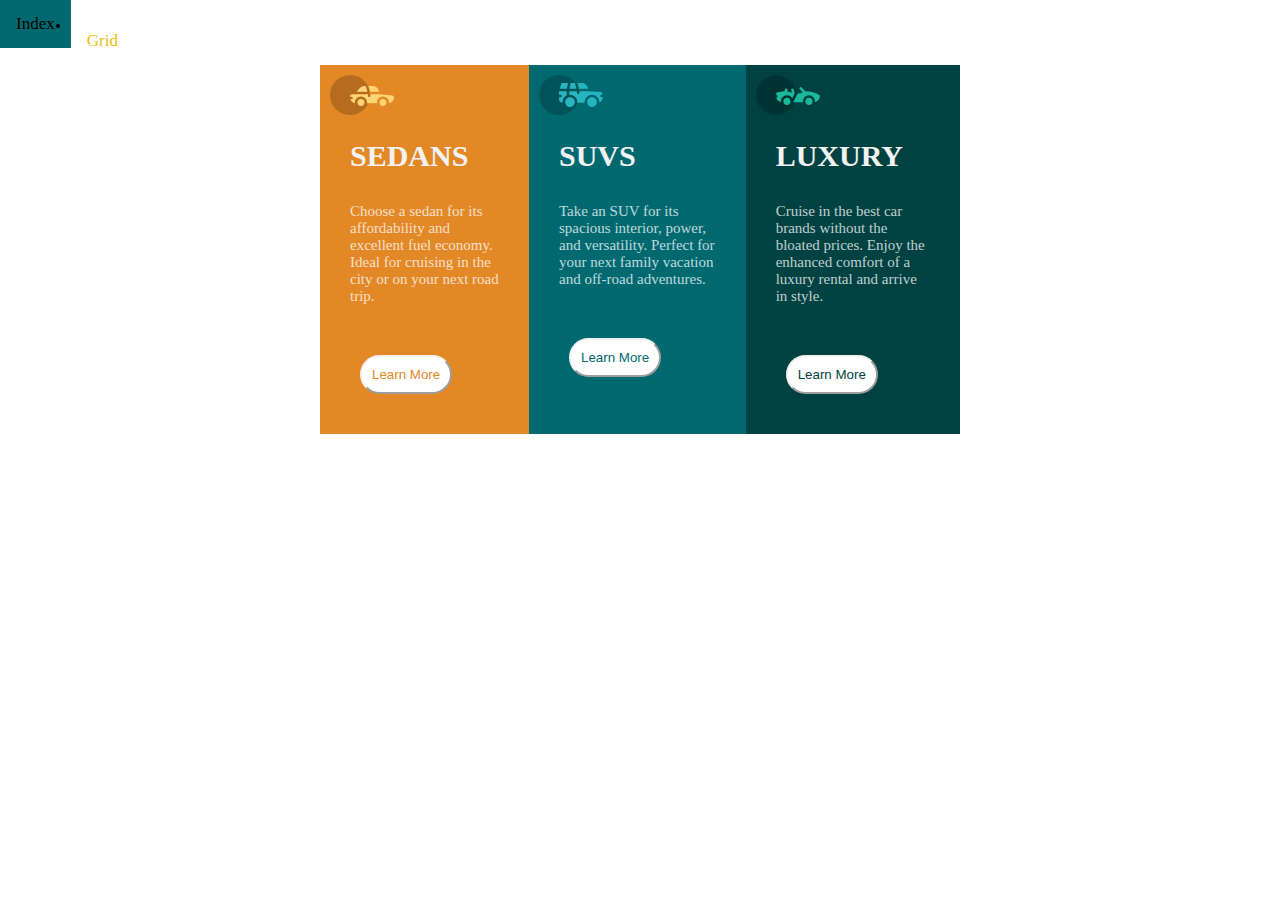
<file: index.html>
<!DOCTYPE html>
<html lang="en">
  <head>
    <meta charset="UTF-8" />
    <meta http-equiv="X-UA-Compatible" content="IE=edge" />
    <meta name="viewport" content="width=device-width, initial-scale=1.0" />
    <title>Column Card Design</title>
    <link rel="stylesheet" href="index.css" />
  </head>
  <body>
    <header>
    <ul class="topnav">
      <li><a class="active" href="index.html">Index</a></li>
      <li><a href="grid.html">Grid</a></li>
  </ul>
</header>

    <main>
      
      <div class="sedans">
        <img src="icon-sedans.svg" />
        <h1 class="sedans-hi">SEDANS</h1>
        <p>
          Choose a sedan for its affordability and excellent fuel economy. Ideal
          for cruising in the city or on your next road trip.
        </p>
        <button class="active_1">Learn More</button>
      </div>

      <div class="suvs">
        <img src="icon-suvs.svg" />
        <h1 class="suvs-h1">SUVS</h1>
        <p>
          Take an SUV for its spacious interior, power, and versatility. Perfect
          for your next family vacation and off-road adventures.
        </p>
        <button class="active_2">Learn More</button>
      </div>

      <div class="luxury">
        <img src="icon-luxury.svg" />
        <h1 class="luxury-h1">LUXURY</h1>
        <p>
          Cruise in the best car brands without the bloated prices. Enjoy the
          enhanced comfort of a luxury rental and arrive in style.
        </p>
        <button class="active_3">Learn More</button>
      </div>
    </main>
  </body>
</html>
</file>
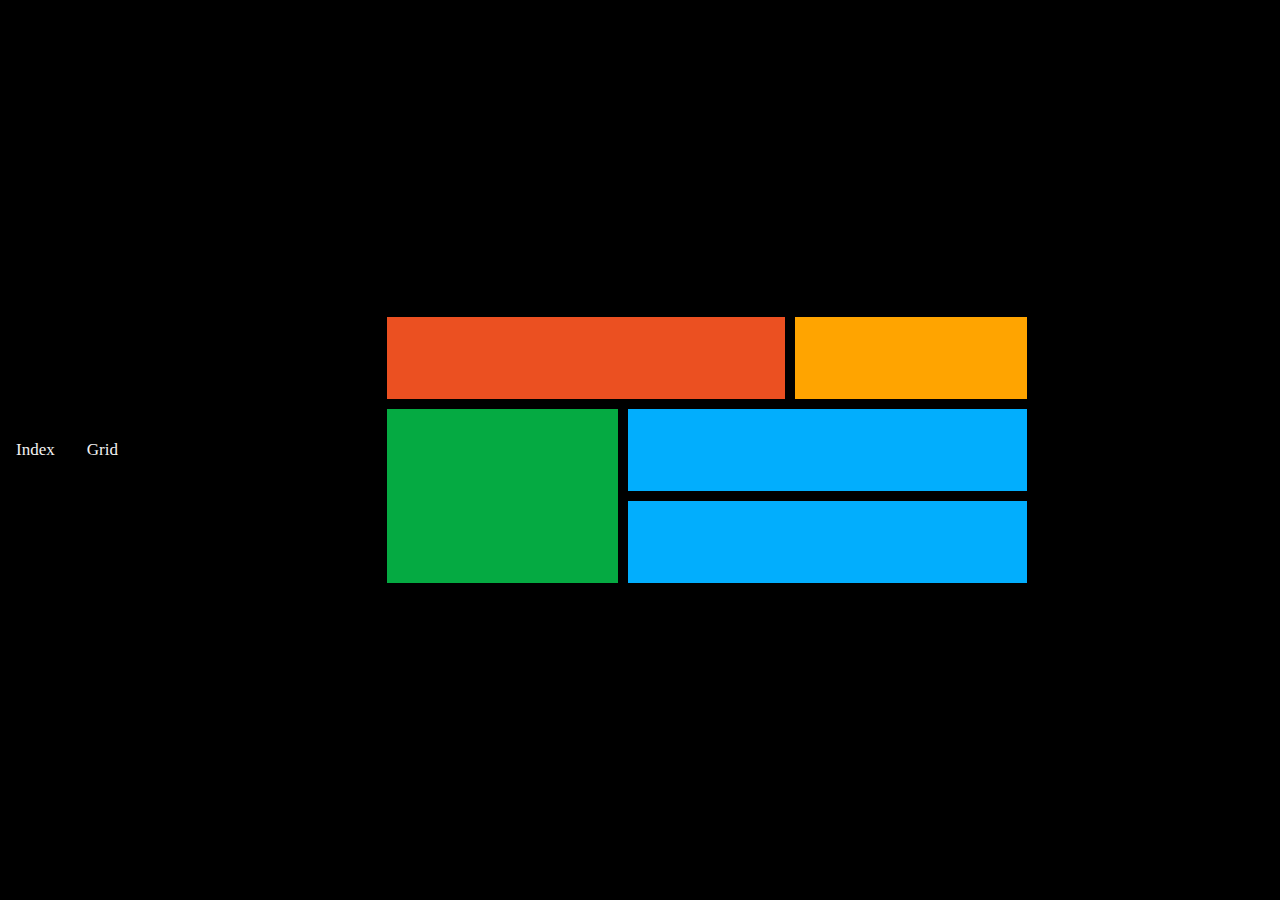
<file: grid.html>
<!DOCTYPE html>
<html lang="en">
  <head>
    <meta charset="UTF-8" />
    <meta http-equiv="X-UA-Compatible" content="IE=edge" />
    <meta name="viewport" content="width=device-width, initial-scale=1.0" />
    <title>Grid Design</title>
    <link rel="stylesheet" href="grid.css"/>
  </head>
  <body>
    <div class="topnav">
      <a class="active" href="index.html">Index</a>
      <a href="grid.html">Grid</a>
    </div>

    <main>
      <div class="item-a">A</div>
      <div class="item-b">B</div>
      <div class="item-c">C</div>
      <div class="item-d">D</div>
      <div class="item-e">E</div>
    </main>
  </body>
</html>
</file>
<file: index.css>
*{
    margin: 0;
    padding: 0;

}

body{
    background-color: 0, 0%, 95%;
    font-size: 15px;
}

main{
    width: 50%;
    min-width: 375px;
    max-width: 1440px;
    margin: auto;
    display: flex;
    justify-content: center;
   
}

.topnav {
    overflow: hidden;
}

.topnav a {
    float: left;
    color: #e7c012;
    text-align: center;
    padding: 14px 16px;
    text-decoration: none;
    font-size: 17px;
  }
  
  .topnav a:hover {
    background-color: hsl(184, 100%, 22%);
    color: black;
  }


h1{margin: 10px;
    padding: 10px;

}

p{
    color: hsla(0, 0%, 100%, 0.75);
    margin: 10px;
    padding: 10px;
    height:fit-content
}

.sedans{
    padding: 10px;
    background-color: hsl(31, 77%, 52%);
    color: hsl(0, 0%, 95%);
}

.sedans .active_1{
    background-color: white;
    color:  hsl(31, 77%, 52%);
}

.suvs{
    padding: 10px;
    background-color: hsl(184, 100%, 22%);
    color: hsl(0, 0%, 95%);
}

.suvs .active_2{
    background-color: white;
    color: hsl(184, 100%, 22%);
}

.luxury{
    padding: 10px;
    background-color: hsl(179, 100%, 13%);
    color: hsl(0, 0%, 95%)
}

.luxury .active_3{
    background-color: white;
    color: hsl(179, 100%, 13%);
}

button{
   margin: 30px;
   padding: 10px;
   border-radius: 20px;
   border-color:  hsl(0, 0%, 95%);
   cursor: pointer;
}
</file>
<file: grid.css>
* {
  margin: 0;
  padding: 0;
}

body {
  background-color: black;
  display: flex;
  place-items: center;
  height: 100vh;
}

.topnav {
  overflow: hidden;
}

.topnav a {
  float: left;
  color: #f2f2f2;
  text-align: center;
  padding: 14px 16px;
  text-decoration: none;
  font-size: 17px;
}

.topnav a:hover {
  background-color: #ddd;
  color: black;
}


main {
  display: grid;
  grid-template-areas:
    "a a b"
    "c d d"
    "c e e";
  gap: 10px;
  margin: auto;
  width: 50%;
}

main div {
  padding: 2em;
  text-align: center;
}

.item-a {
  background-color: #eb5021;
  color: #eb5021;
  grid-area: a;
}

.item-b {
  background-color: #ffa400;
  color: #ffa400;
  grid-area: b;
}

.item-c {
  background-color: #05aa42;
  color: #05aa42;
  grid-area: c;
}

.item-d {
  background-color: #02aefd;
  color: #02aefd;
  grid-area: d;
}

.item-e {
  background-color: #02aefd;
  color: #02aefd;
  grid-area: e;
}
</file>
